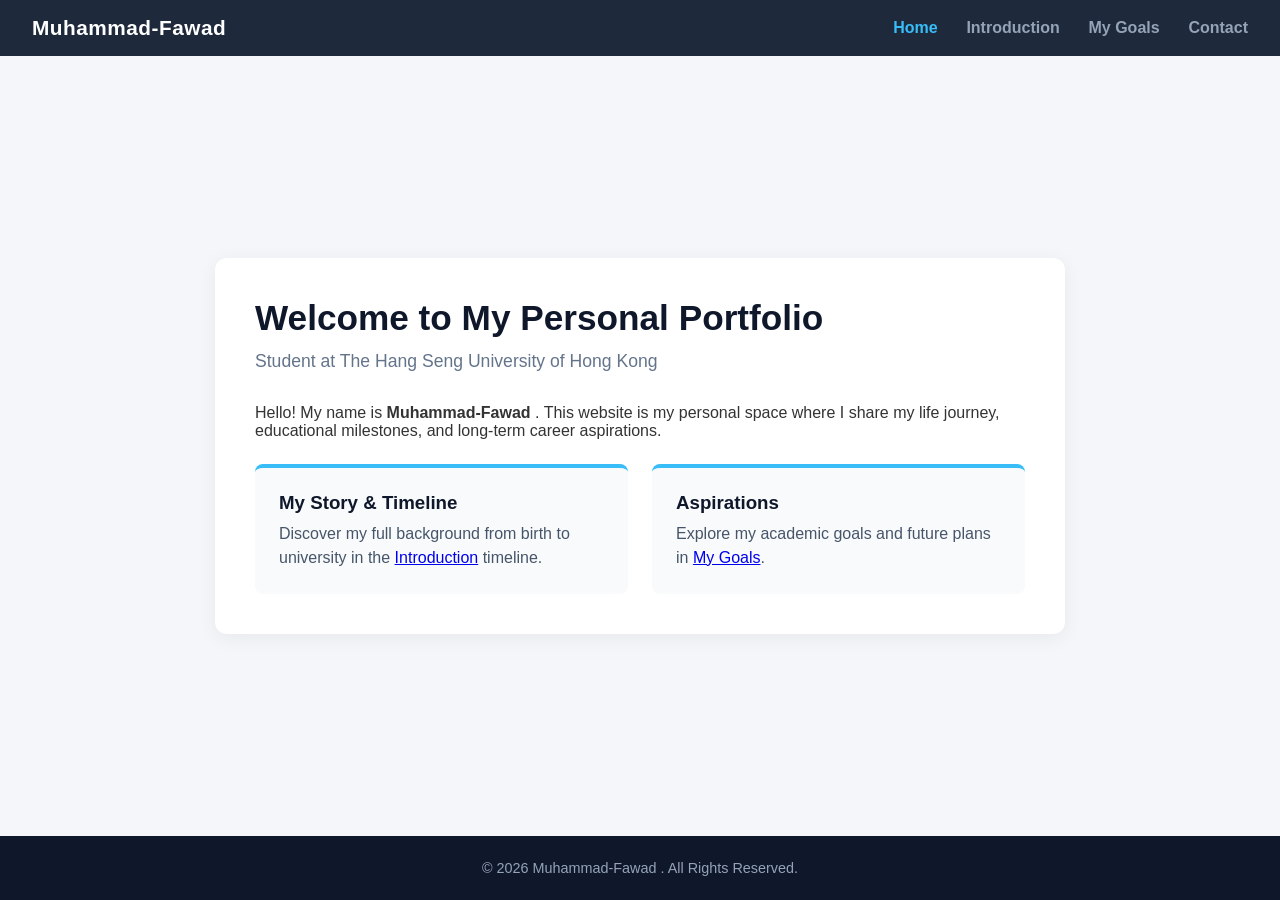
<file: personal website/index.html>
<!DOCTYPE html>

<html lang="en">

<head>

    <meta charset="UTF-8">

    <meta name="viewport" content="width=device-width, initial-scale=1.0">

    <title>Home - Muhammad-Fawad  </title>

    <link rel="stylesheet" href="style.css">

</head>

<body>

    <header>

        <div class="logo"> Muhammad-Fawad </div>

        <nav>

            <ul>

                <li><a href="index.html" class="active">Home</a></li>

                <li><a href="introduction.html">Introduction</a></li>

                <li><a href="goals.html">My Goals</a></li>

                <li><a href="contact.html">Contact</a></li>

            </ul>

        </nav>

    </header>



    <main>

        <h1>Welcome to My Personal Portfolio</h1>

        <p class="subtitle">Student at The Hang Seng University of Hong Kong</p>

        

        <p>Hello! My name is <strong> Muhammad-Fawad </strong>. This website is my personal space where I share my life journey, educational milestones, and long-term career aspirations.</p>

        

        <div class="card-grid">

            <div class="card">

                <h3>My Story & Timeline</h3>

                <p>Discover my full background from birth to university in the <a href="introduction.html">Introduction</a> timeline.</p>

            </div>

            <div class="card">

                <h3>Aspirations</h3>

                <p>Explore my academic goals and future plans in <a href="goals.html">My Goals</a>.</p>

            </div>

        </div>

    </main>



    <footer>

        <p>&copy; 2026 Muhammad-Fawad . All Rights Reserved.</p>

    </footer>

</body>

</html>
</file>
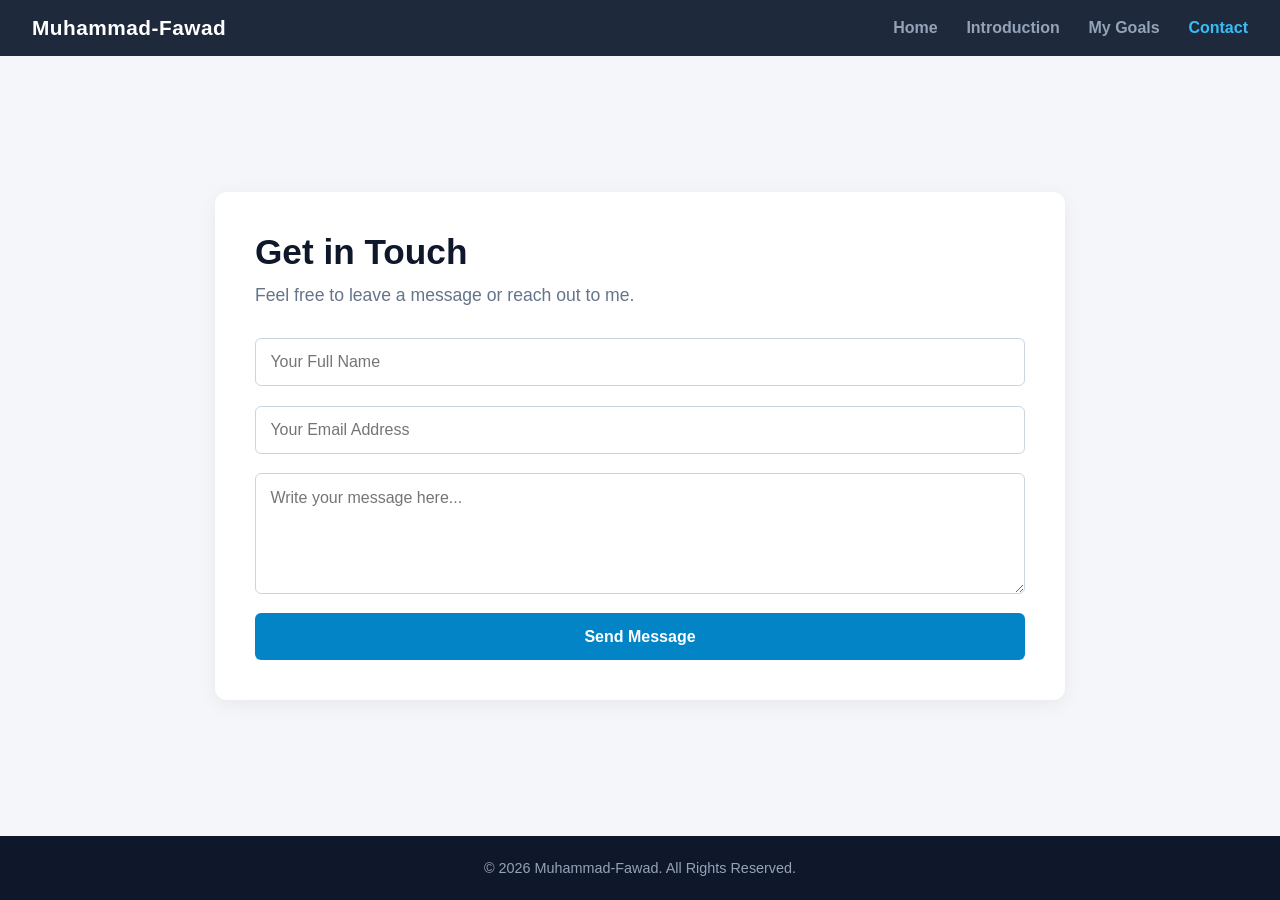
<file: personal website/contact.html>
<!DOCTYPE html>

<html lang="en">

<head>

    <meta charset="UTF-8">

    <meta name="viewport" content="width=device-width, initial-scale=1.0">

    <title>Contact - Muhammad-Fawad</title>

    <link rel="stylesheet" href="style.css">

</head>

<body>

    <header>

        <div class="logo"> Muhammad-Fawad</div>

        <nav>

            <ul>

                <li><a href="index.html">Home</a></li>

                <li><a href="introduction.html">Introduction</a></li>

                <li><a href="goals.html">My Goals</a></li>

                <li><a href="contact.html" class="active">Contact</a></li>

            </ul>

        </nav>

    </header>



    <main>

        <h1>Get in Touch</h1>

        <p class="subtitle">Feel free to leave a message or reach out to me.</p>



        <form action="#" method="POST">

            <input type="text" name="name" placeholder="Your Full Name" required>

            <input type="email" name="email" placeholder="Your Email Address" required>

            <textarea name="message" rows="5" placeholder="Write your message here..." required></textarea>

            <button type="submit">Send Message</button>

        </form>

    </main>



    <footer>

        <p>&copy; 2026 Muhammad-Fawad. All Rights Reserved.</p>

    </footer>

</body>

</html>
</file>
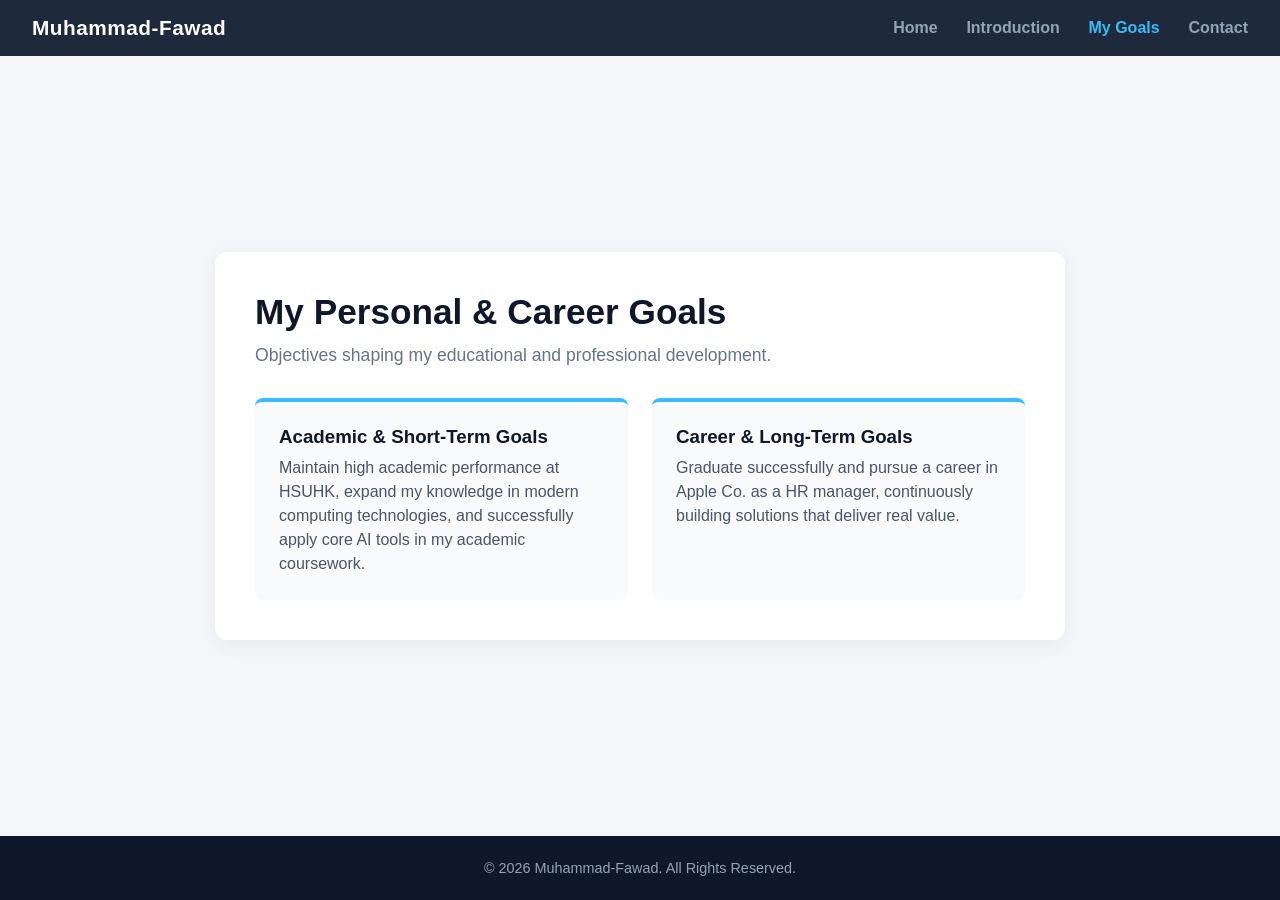
<file: personal website/goals.html>
<!DOCTYPE html>

<html lang="en">

<head>

    <meta charset="UTF-8">

    <meta name="viewport" content="width=device-width, initial-scale=1.0">

    <title>My Goals - Muhammad-Fawad </title>

    <link rel="stylesheet" href="style.css">

</head>

<body>

    <header>

        <div class="logo"> Muhammad-Fawad</div>

        <nav>

            <ul>

                <li><a href="index.html">Home</a></li>

                <li><a href="introduction.html">Introduction</a></li>

                <li><a href="goals.html" class="active">My Goals</a></li>

                <li><a href="contact.html">Contact</a></li>

            </ul>

        </nav>

    </header>



    <main>

        <h1>My Personal & Career Goals</h1>

        <p class="subtitle">Objectives shaping my educational and professional development.</p>



        <div class="card-grid">

            <div class="card">

                <h3>Academic & Short-Term Goals</h3>

                <p>Maintain high academic performance at HSUHK, expand my knowledge in modern computing technologies, and successfully apply core AI tools in my academic coursework.</p>

            </div>

            <div class="card">

                <h3>Career & Long-Term Goals</h3>

                <p>Graduate successfully and pursue a career in Apple Co. as a HR manager, continuously building solutions that deliver real value.</p>

            </div>

        </div>

    </main>



    <footer>

        <p>&copy; 2026 Muhammad-Fawad. All Rights Reserved.</p>

    </footer>

</body>

</html>
</file>
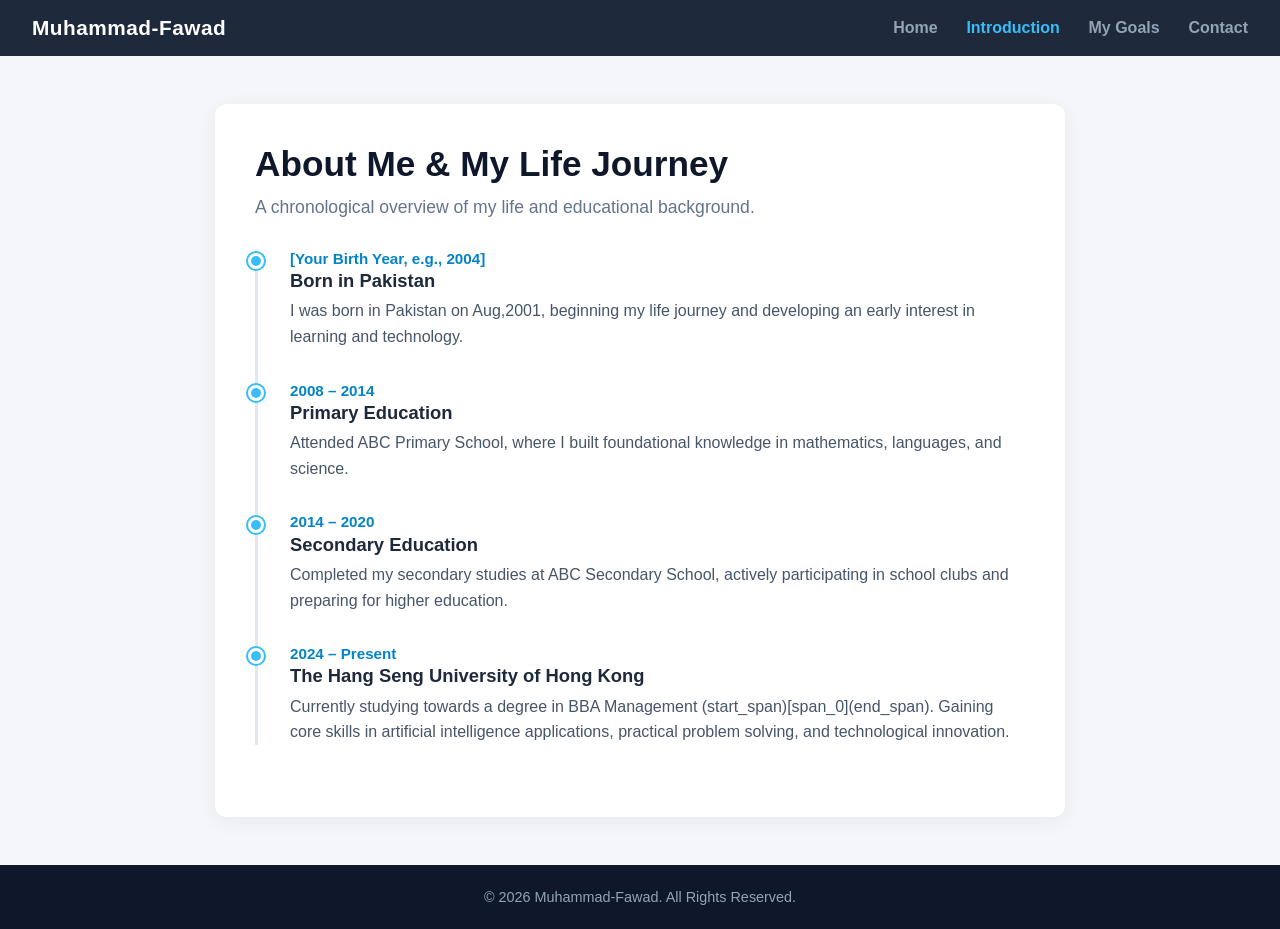
<file: personal website/introduction.html>
<!DOCTYPE html>

<html lang="en">

<head>

    <meta charset="UTF-8">

    <meta name="viewport" content="width=device-width, initial-scale=1.0">

    <title>Introduction -Muhammad-Fawad</title>

    <link rel="stylesheet" href="style.css">

</head>

<body>

    <header>

        <div class="logo"> Muhammad-Fawad</div>

        <nav>

            <ul>

                <li><a href="index.html">Home</a></li>

                <li><a href="introduction.html" class="active">Introduction</a></li>

                <li><a href="goals.html">My Goals</a></li>

                <li><a href="contact.html">Contact</a></li>

            </ul>

        </nav>

    </header>



    <main>

        <h1>About Me & My Life Journey</h1>

        <p class="subtitle">A chronological overview of my life and educational background.</p>



        <div class="timeline">

            <!-- Birth Milestone -->

            <div class="timeline-item">

                <div class="timeline-dot"></div>

                <div class="timeline-date">[Your Birth Year, e.g., 2004]</div>

                <div class="timeline-title">Born in Pakistan</div>

                <div class="timeline-desc">I was born in Pakistan on Aug,2001, beginning my life journey and developing an early interest in learning and technology.</div>

            </div>



            <!-- Primary School -->

            <div class="timeline-item">

                <div class="timeline-dot"></div>

                <div class="timeline-date">2008 – 2014</div>

                <div class="timeline-title">Primary Education</div>

                <div class="timeline-desc">Attended ABC Primary School, where I built foundational knowledge in mathematics, languages, and science.</div>

            </div>



            <!-- Secondary School -->

            <div class="timeline-item">

                <div class="timeline-dot"></div>

                <div class="timeline-date">2014 – 2020</div>

                <div class="timeline-title">Secondary Education</div>

                <div class="timeline-desc">Completed my secondary studies at ABC Secondary School, actively participating in school clubs and preparing for higher education.</div>

            </div>



            <!-- University -->

            <div class="timeline-item">

                <div class="timeline-dot"></div>

                <div class="timeline-date">2024 – Present</div>

                <div class="timeline-title">The Hang Seng University of Hong Kong</div>

                <div class="timeline-desc">Currently studying towards a degree in BBA Management (start_span)[span_0](end_span). Gaining core skills in artificial intelligence applications, practical problem solving, and technological innovation.</div>

            </div>

        </div>

    </main>



    <footer>

        <p>&copy; 2026 Muhammad-Fawad. All Rights Reserved.</p>

    </footer>

</body>

</html>
</file>
<file: personal website/style.css>
/* Global Reset & Typography */

* {
    margin: 0;
    padding: 0;
    box-sizing: border-box;
    font-family: 'Segoe UI', Arial, sans-serif;
}

body {
    background-color: #f4f6f9;
    color: #333;
    min-height: 100vh;
    display: flex;
    flex-direction: column;
    justify-content: space-between;
    animation: pageFadeIn 0.5s ease-in-out forwards;
}

@keyframes pageFadeIn {
    from {
        opacity: 0;
        transform: translateY(12px);
    }
    to {
        opacity: 1;
        transform: translateY(0);
    }
}

/* Header & Navigation */

header {
    background: #1e293b;
    padding: 1rem 2rem;
    display: flex;
    justify-content: space-between;
    align-items: center;
    position: sticky;
    top: 0;
    z-index: 100;
}

.logo {
    color: #ffffff;
    font-size: 1.3rem;
    font-weight: 700;
    letter-spacing: 0.5px;
}

nav ul {
    list-style: none;
    display: flex;
    gap: 1.8rem;
}

nav a {
    color: #94a3b8;
    text-decoration: none;
    font-weight: 600;
    transition: color 0.2s ease;
}

nav a:hover, nav a.active {
    color: #38bdf8;
}

/* Main Container */

main {
    max-width: 850px;
    width: 90%;
    margin: 3rem auto;
    background: #ffffff;
    padding: 2.5rem;
    border-radius: 12px;
    box-shadow: 0 4px 20px rgba(0,0,0,0.06);
}

h1 {
    color: #0f172a;
    font-size: 2.2rem;
    margin-bottom: 0.8rem;
}

.subtitle {
    color: #64748b;
    font-size: 1.1rem;
    margin-bottom: 2rem;
}

/* Timeline Layout */

.timeline {
    position: relative;
    margin: 2rem 0;
    padding-left: 2rem;
    border-left: 3px solid #e2e8f0;
}

.timeline-item {
    position: relative;
    margin-bottom: 2rem;
}

.timeline-item:last-child {
    margin-bottom: 0;
}

.timeline-dot {
    position: absolute;
    left: -2.65rem;
    top: 0.2rem;
    width: 1rem;
    height: 1rem;
    background-color: #38bdf8;
    border: 3px solid #ffffff;
    border-radius: 50%;
    box-shadow: 0 0 0 2px #38bdf8;
}

.timeline-date {
    font-weight: 700;
    color: #0284c7;
    font-size: 0.95rem;
    margin-bottom: 0.2rem;
}

.timeline-title {
    font-size: 1.15rem;
    font-weight: 600;
    color: #1e293b;
    margin-bottom: 0.4rem;
}

.timeline-desc {
    color: #475569;
    line-height: 1.6;
}

/* Content Cards */

.card-grid {
    display: grid;
    grid-template-columns: repeat(auto-fit, minmax(260px, 1fr));
    gap: 1.5rem;
    margin-top: 1.5rem;
}

.card {
    background: #f8fafc;
    padding: 1.5rem;
    border-radius: 8px;
    border-top: 4px solid #38bdf8;
}

.card h3 {
    color: #0f172a;
    margin-bottom: 0.5rem;
}

.card p {
    color: #475569;
    line-height: 1.5;
}

/* Form Styles */

form {
    display: flex;
    flex-direction: column;
    gap: 1.2rem;
    margin-top: 1rem;
}

input, textarea {
    padding: 0.9rem;
    border: 1px solid #cbd5e1;
    border-radius: 6px;
    font-size: 1rem;
    outline: none;
}

input:focus, textarea:focus {
    border-color: #38bdf8;
}

button {
    background: #0284c7;
    color: #ffffff;
    padding: 0.9rem;
    border: none;
    border-radius: 6px;
    font-size: 1rem;
    font-weight: 600;
    cursor: pointer;
    transition: background 0.2s ease;
}

button:hover {
    background: #0369a1;
}

/* Footer */

footer {
    text-align: center;
    padding: 1.5rem;
    background: #0f172a;
    color: #94a3b8;
    font-size: 0.9rem;
}
</file>
